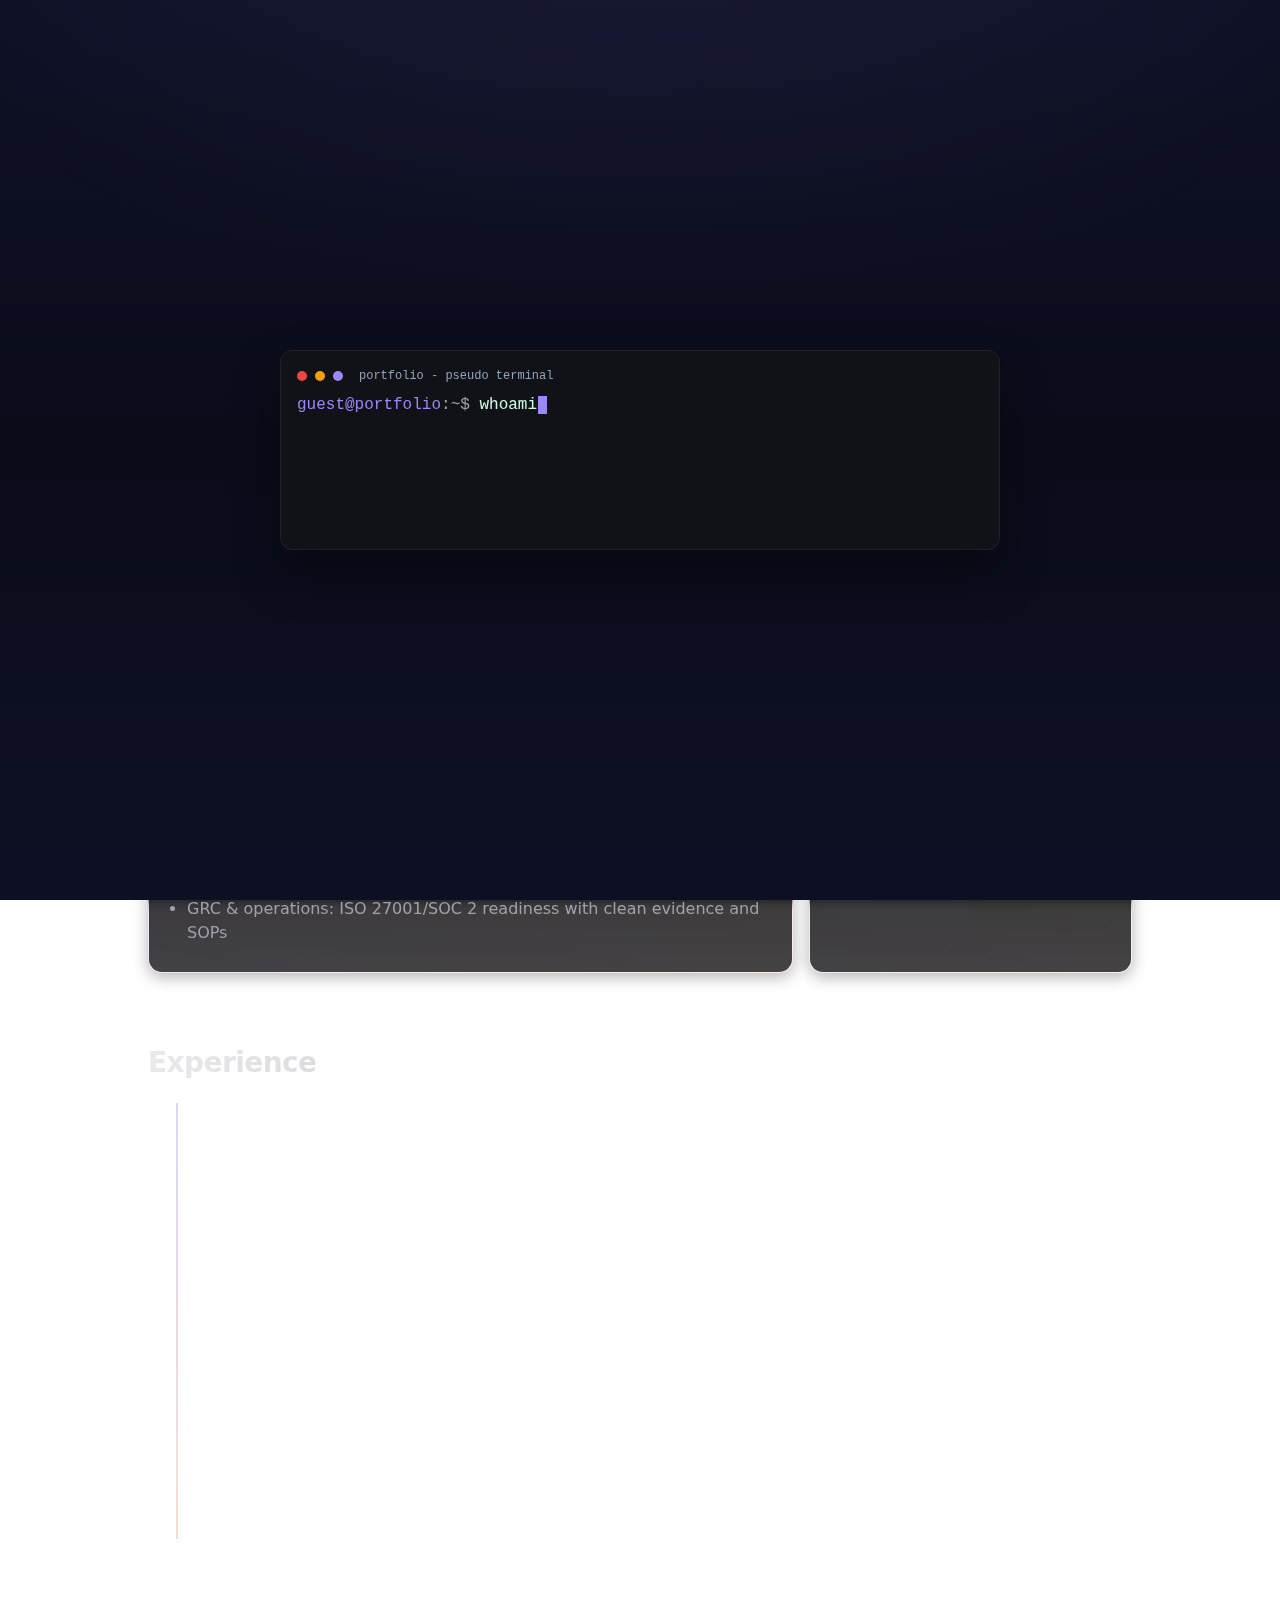
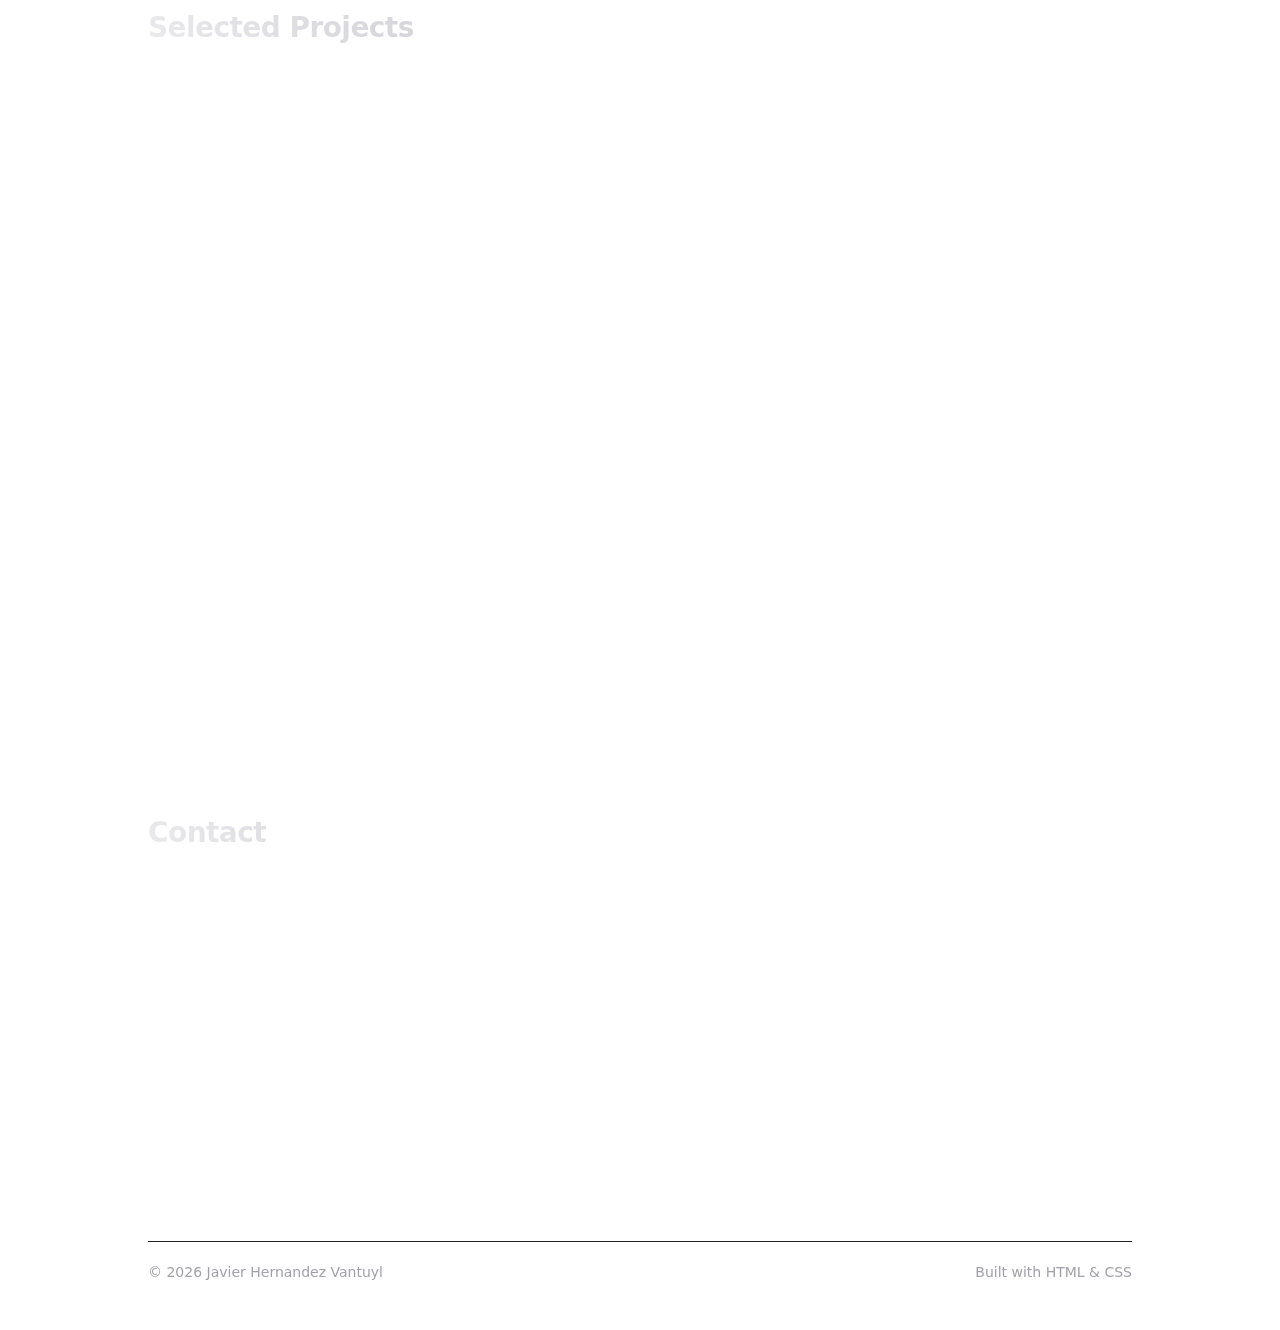
<file: index.html>
<!doctype html>
<html lang="en">
<head>
  <meta charset="utf-8" />
  <meta name="viewport" content="width=device-width, initial-scale=1" />
  <title>Javier Hernandez Vantuyl - Portfolio</title>
  <link rel="icon" href="favicon.svg" type="image/svg+xml" />
  <link rel="apple-touch-icon" href="favicon.svg" />
  <meta name="description" content="Cybersecurity & Cloud Infrastructure engineer. I build tidy, secure systems and lightweight automations." />
  <meta property="og:title" content="Javier Hernandez Vantuyl - Portfolio" />
  <meta property="og:description" content="Cybersecurity & Cloud Infrastructure engineer. I build tidy, secure systems and lightweight automations." />
  <meta property="og:type" content="website" />
  <meta name="theme-color" content="#0f172a" />
  <style>
    :root {
      --bg: linear-gradient(180deg, #0d1024 0%, #0a0c1a 50%, #0d1024 100%);          /* seamless navy → ink → navy gradient */
      --panel: #111214;       /* deep graphite */
      --muted: #a1a1aa;       /* zinc-400 */
      --text: #e9e9ec;        /* near-white */
      --accent: #9b87f5;      /* iris */
      --accent-2: #ef9f76;    /* apricot */
      --ring: #3f3f46;        /* zinc-600 */
      --radius: 14px;
      --shadow: 0 22px 48px rgba(0,0,0,0.45);
      /* Dynamic glare controls (updated on scroll) */
      --glare-o: 0.05;
      --glare-y: -10%;
      --flow-opacity: 0.06;
    }
    * { box-sizing: border-box; }
    html, body { height: 100%; }
    body {
      margin: 0; font-family: system-ui, -apple-system, Segoe UI, Roboto, Inter, Arial, sans-serif;
      color: var(--text);
      background: 
        radial-gradient(1200px 600px at 50% var(--glare-y, -10%), rgba(155,135,245,var(--glare-o, 0.04)), transparent),
        var(--bg),
        linear-gradient(180deg, #0d1024 0%, #0a0c1a 100%);
      background-attachment: fixed;
      -webkit-font-smoothing: antialiased; -moz-osx-font-smoothing: grayscale;
    }
    a { color: inherit; text-decoration: none; }
    .container { max-width: 1040px; margin: 0 auto; padding: 28px; }
    .nav {
      position: sticky; top: 0; z-index: 50; backdrop-filter: blur(8px);
      background: rgba(10,10,11,0.6); border-bottom: 1px solid #202226;
    }
    .nav-inner { display: flex; align-items: center; justify-content: space-between; height: 64px; }
.nav a { display:inline-flex; align-items:center; gap:8px; padding: 10px 12px; border-radius: 8px; font-size: 14px; color: var(--muted); transition: color .15s ease, background .15s ease; }
    .nav a:hover { background: #15161b; color: #f4f4f5; }
.brand { font-weight:700; color:#fff; }
    .nav .icon { opacity: .9; display:inline-flex; }

    .hero { padding: 56px 0 24px; }
    .chip { display:inline-flex; gap:8px; align-items:center; font-size:12px; color: var(--muted); border:1px solid #202226; padding:6px 10px; border-radius:999px; }
    .title { font-size: clamp(32px, 4vw, 56px); font-weight: 800; margin: 12px 0 10px; letter-spacing: -0.02em; }
    .lead { color: var(--muted); font-size: clamp(15px, 2vw, 18px); max-width: 720px; }
    /* Professional tone tweaks */
    .lead { line-height: 1.6; letter-spacing: 0.1px; }
    #about .card .body { line-height: 1.6; }
    #about .bullets { margin-top: 8px; }
    .btns { display:flex; flex-wrap:wrap; gap:12px; margin-top: 18px; }
    .btn {
      display:inline-flex; align-items:center; gap:8px; justify-content:center;
      height:42px; padding:0 18px; font-size: 14px; font-weight: 500;
      border-radius:10px;
      border:1px solid rgba(148,163,184,.20);
      background: linear-gradient(180deg, rgba(255,255,255,.05), rgba(255,255,255,.02));
      color:#e9e9ec;
      backdrop-filter: blur(10px) saturate(140%);
      box-shadow: inset 0 1px 0 rgba(255,255,255,.05), 0 2px 8px rgba(0,0,0,.2);
      transition: all .2s cubic-bezier(0.4, 0, 0.2, 1);
      position: relative;
    }
    .btn:hover {
      border-color: rgba(148,163,184,.35);
      background: linear-gradient(180deg, rgba(255,255,255,.08), rgba(255,255,255,.04));
      box-shadow: inset 0 1px 0 rgba(255,255,255,.08), 0 4px 16px rgba(0,0,0,.3);
      transform: translateY(-1px);
    }
    .btn:active { transform: translateY(0px); }
    .btn.primary {
      border-color: rgba(155,135,245,.45);
      background: linear-gradient(135deg, rgba(155,135,245,.22), rgba(155,135,245,.16));
      color:#fff; font-weight:600;
      box-shadow: inset 0 1px 0 rgba(255,255,255,.15), 0 4px 20px rgba(155,135,245,.35);
    }
    .btn.primary:hover {
      border-color: rgba(155,135,245,.6);
      background: linear-gradient(135deg, rgba(169,153,255,.28), rgba(169,153,255,.20));
      box-shadow: inset 0 1px 0 rgba(255,255,255,.2), 0 8px 28px rgba(155,135,245,.45);
      transform: translateY(-2px);
    }
    .hero-panel {
      padding: 28px;
      border-radius: 16px;
      border: 1px solid rgba(148,163,184,.20);
      background: linear-gradient(180deg, rgba(15,23,42,.68), rgba(15,23,42,.45));
      backdrop-filter: blur(10px) saturate(140%);
      box-shadow: 0 20px 48px rgba(0,0,0,.35), inset 0 1px 0 rgba(255,255,255,.05);
    }
    .hero-panel .title { margin-top: 6px; }
    .hero-panel .btns { margin-top: 14px; }

    section { scroll-margin-top: 96px; padding: 48px 0 24px; }
    h2 {
      font-size: 28px; margin: 0 0 24px; letter-spacing: -0.02em; font-weight: 700;
      background: linear-gradient(90deg, #e9e9ec, #a1a1aa);
      -webkit-background-clip: text; background-clip: text; color: transparent;
    }
    h2 + .muted { margin-top: -12px; }

    .grid { display:grid; gap:20px; }
    .grid.cards { grid-template-columns: repeat(auto-fit,minmax(300px,1fr)); }
    /* --- Project headers (summary only) --- */
    .project .project-header { cursor: default; }
    .project-header { display:flex; align-items:center; justify-content:space-between; gap:12px; padding: 0; margin-bottom: 12px; border-radius: 8px; transition: background .15s ease, border-color .15s ease; }
    .project-title { font-weight:700; font-size: 16px; flex: 1; }
    .project-link {
      display: inline-flex; align-items: center; gap: 6px;
      padding: 6px 12px; border-radius: 8px; font-size: 13px; font-weight: 500;
      background: rgba(155,135,245,0.1); border: 1px solid rgba(155,135,245,0.3);
      color: #c7b8ff; transition: all .2s ease; text-decoration: none;
    }
    .project-link:hover {
      background: rgba(155,135,245,0.18); border-color: rgba(155,135,245,0.45);
      transform: translateY(-1px); box-shadow: 0 4px 12px rgba(155,135,245,0.25);
    }
    .project-link svg { width: 14px; height: 14px; }
    /* Show project summaries by default; only the inner .more drawer collapses */
    .project-body { padding-top: 6px; overflow: visible; max-height: none; }
    /* summaries remain visible by default; details open via Read more */
    .project-body p { margin: 10px 0; }

    /* --- Accordion polish + nested Read more drawer --- */
    .project { border: 1px solid #202226; }
    .project[aria-expanded="true"] { border-color: #2a2f3a; }
    .project-body .more { overflow: hidden; max-height: 0; transition: max-height .25s ease; }
    .project-body .more.open { max-height: 2000px; }
    .read-more {
      cursor: pointer; user-select: none; margin-top: 12px;
      background: linear-gradient(180deg, rgba(255,255,255,.04), rgba(255,255,255,.02));
      border: 1px solid rgba(148,163,184,.18); color: #e5e7eb;
      font-weight: 500; transition: all .2s ease; padding: 8px 14px;
    }
    .read-more:hover {
      background: linear-gradient(180deg, rgba(255,255,255,.06), rgba(255,255,255,.03));
      border-color: rgba(148,163,184,.28); transform: translateY(-1px);
      box-shadow: 0 4px 12px rgba(0,0,0,0.2);
    }
    .tech-tags { display: flex; flex-wrap: wrap; gap: 6px; margin-top: 14px; }
    .tech-tag {
      font-size: 11px; padding: 4px 8px; border-radius: 6px; font-weight: 500;
      background: rgba(239,159,118,0.12); border: 1px solid rgba(239,159,118,0.25);
      color: #f5c4a8;
    }
    /* --- Fluent contact button --- */
    .contact .btn.primary { width: 100%; justify-content: center; box-shadow: inset 0 -2px 0 rgba(0,0,0,.15), 0 8px 24px rgba(155,135,245,0.25); }

    .card {
      background: linear-gradient(180deg, rgba(17,20,26,0.95), rgba(15,18,24,0.92));
      border: 1px solid rgba(148,163,184,0.12);
      border-radius: var(--radius);
      box-shadow: 0 4px 16px rgba(0,0,0,0.3), inset 0 1px 0 rgba(255,255,255,0.03);
      transition: all .25s cubic-bezier(0.4, 0, 0.2, 1);
      position: relative; overflow: hidden;
    }
    .card::before {
      content: ''; position: absolute; inset: 0; border-radius: var(--radius);
      background: linear-gradient(135deg, rgba(155,135,245,0.04), transparent 60%);
      opacity: 0; transition: opacity .25s ease;
    }
    .card:hover::before { opacity: 1; }
    .card:hover {
      transform: translateY(-3px);
      box-shadow: 0 12px 32px rgba(0,0,0,0.45), 0 0 0 1px rgba(155,135,245,0.2), inset 0 1px 0 rgba(255,255,255,0.05);
      border-color: rgba(155,135,245,0.25);
    }
    .card .body { padding: 20px; min-height: 180px; position: relative; z-index: 1; }
    ul.bullets { padding-left: 18px; margin: 8px 0 0; line-height: 1.55; }
    ul.bullets li { margin: 6px 0; }

    /* --- Experience timeline --- */
    .timeline { position: relative; margin-top: 8px; }
    .timeline::before {
      content: ""; position: absolute; left: 28px; top: 0; bottom: 0; width: 2px;
      background: linear-gradient(to bottom, #9b87f5, #ef9f76); opacity: .35;
    }
    .timeline-item {
      position: relative;
      display: grid;
      grid-template-columns: 56px 1fr;  /* more breathing room next to the spine */
      gap: 12px;
      padding: 12px 0 6px;
    }
    .timeline-dot {
      position: relative;
      margin-top: 18px;                /* aligns dot with card title */
      height: 10px; width: 10px; border-radius: 999px;
      background: linear-gradient(135deg, #9b87f5, #ef9f76);
      box-shadow: 0 0 0 3px rgba(155,135,245,0.18), 0 8px 20px rgba(239,159,118,0.22);
    }
    .timeline-card { padding: 16px; border-radius: 12px; background: rgba(17,18,20,0.6); border: 1px solid #2a2d34; }
    .timeline-head { display: flex; align-items: baseline; justify-content: space-between; gap: 12px; }
    .timeline-title { font-weight: 700; }
    .timeline-meta { font-size: 12px; color: var(--muted); white-space: nowrap; }

    .muted { color: var(--muted); }
    ul.clean { list-style: none; padding: 0; margin: 0; }
    ul.bullets { padding-left: 18px; }

    .row { display:flex; gap:12px; align-items:center; justify-content: space-between; }
    .pill { display:inline-block; padding:6px 10px; border:1px solid #2b2f37; border-radius:999px; font-size:12px; color: #e3e3e7; background: rgba(161,161,170,0.06); }
    .chips { display:flex; flex-wrap:wrap; gap:8px; }
    .pill.soft { background: rgba(161,161,170,0.08); border-color:#2a2d34; }

    /* spacing for the "Open to" label so it doesn't crowd chips */
    .label-tight { padding-top:6px; margin-right:8px; white-space:nowrap; }

    /* hover polish for Experience timeline cards to match other cards */
    .timeline-card { transition: transform .2s ease, box-shadow .2s ease, border-color .2s ease; }
    .timeline-card:hover { transform: translateY(-2px); box-shadow: 0 18px 40px rgba(0,0,0,0.45); border-color: #2f3340; }

    .contact form { display:grid; gap:10px; }
    input, textarea { width:100%; padding:12px 14px; border-radius:12px; border:1px solid #202226; background:#111217; color:var(--text); outline:none; }
    input:focus, textarea:focus { border-color:#2b2f37; box-shadow: 0 0 0 4px rgba(155,135,245,0.25); }
    textarea { min-height: 120px; resize: vertical; }
    .footer { border-top: 1px solid #202226; margin-top: 28px; padding: 22px 0; color: var(--muted); font-size: 14px; }

    /* Sleek hero title gradient */
    .title.gradient {
      background: linear-gradient(90deg, #d9d7e9, #9b87f5);
      -webkit-background-clip: text; background-clip: text; color: transparent;
      filter: drop-shadow(0 6px 18px rgba(155,135,245,0.18));
    }
    /* Subtle glass effect on cards */
    .card { backdrop-filter: saturate(130%) blur(6px); }
    /* Chevron removed to avoid confusing non-functional toggle on headers */
    .project-header::after { content: none; }
    /* Nav polish when scrolled */
    .nav { box-shadow: 0 6px 20px rgba(0,0,0,.25); }
    .nav.scrolled { background: rgba(10,10,11,0.75); border-bottom-color: #2a2d34; }
    /* Accessibility and touch improvements */
    :focus-visible { outline: 2px solid #9b87f5; outline-offset: 2px; border-radius: 8px; }
    ::placeholder { color: #64748b; }

    /* Touch-friendly improvements */
    @media (hover: none) and (pointer: coarse) {
      /* Disable hover effects on touch devices */
      .card:hover { transform: none; box-shadow: 0 8px 28px rgba(0,0,0,0.35); border-color: #1e293b; }
      .timeline-card:hover { transform: none; box-shadow: 0 8px 28px rgba(0,0,0,0.35); border-color: #2a2d34; }
      .btn:hover { transform: none; }
      
      /* Larger touch targets */
      .btn { min-height: 44px; }
      .nav a { min-height: 44px; }
      .read-more { min-height: 44px; padding: 12px 16px; }
      
      /* Remove tilt effects on touch */
      .card { transform: none !important; }
    }

    /* Subtle enhancement to nav glass */
    .nav { backdrop-filter: saturate(140%) blur(10px); }

    /* Enterprise: animated glass-flow background */
    .glass-flow {
      position: fixed; inset: -30vh -30vw; pointer-events: none; z-index: 0;
      background:
        radial-gradient(35vw 35vh at 12% 10%, rgba(155,135,245,0.12), transparent 65%),
        radial-gradient(40vw 40vh at 88% 18%, rgba(239,159,118,0.10), transparent 65%),
        radial-gradient(30vw 30vh at 24% 82%, rgba(155,135,245,0.08), transparent 65%),
        radial-gradient(25vw 25vh at 75% 70%, rgba(239,159,118,0.06), transparent 60%);
      filter: blur(45px) saturate(125%);
      opacity: var(--flow-opacity, .06);
      animation: flow 42s ease-in-out infinite alternate;
    }
    @keyframes flow {
      0%   { transform: translate3d(0,0,0) scale(1); }
      50%  { transform: translate3d(-1.5%, 0.8%, 0) scale(1.02); }
      100% { transform: translate3d(1.2%, -0.6%, 0) scale(1); }
    }

    /* Enterprise: subtle scroll-reveal */
    .reveal { opacity: 0; transform: translateY(10px); transition: opacity .5s ease, transform .5s ease; }
    .reveal.in { opacity: 1; transform: none; }

    /* Respect reduced motion */
    @media (prefers-reduced-motion: reduce) {
      .glass-flow { animation: none; opacity: .04; }
      .reveal { opacity: 1; transform: none; transition: none; }
    }

    /* Hyper-modern grid overlay */
    .grid-overlay {
      position: fixed; inset: 0; pointer-events: none; z-index: 1;
      background-image:
        linear-gradient(to right, rgba(161,161,170,0.06) 1px, transparent 1px),
        linear-gradient(to bottom, rgba(161,161,170,0.06) 1px, transparent 1px);
      background-size: 40px 40px;
      background-position: var(--grid-x, 0px) var(--grid-y, 0px);
      mix-blend-mode: soft-light;
      opacity: .25;
    }

    /* Enhanced glass cards: gradient border */
    .card {
      border: 1px solid transparent;
      background:
        linear-gradient(180deg, rgba(17,18,20,0.94), rgba(17,18,20,0.78)) padding-box,
        linear-gradient(135deg, rgba(155,135,245,0.24), rgba(239,159,118,0.18)) border-box;
      will-change: transform;
    }
    .card:hover { border-color: transparent; }

    @media (min-width: 800px){ .split { display:grid; grid-template-columns: 2fr 1fr; gap:16px; } }

    /* Mobile-first responsive design */
    @media (max-width: 768px) {
      .container { padding: 20px; }
      
      /* Clean mobile navigation */
      .nav-inner { 
        flex-direction: row; 
        justify-content: space-between;
        align-items: center;
        height: 60px; 
        padding: 0; 
      }
      .nav-inner nav.row { 
        display: flex;
        gap: 4px; 
        margin: 0;
      }
      .brand { font-size: 16px; }
      
      /* Mobile nav buttons - clean and minimal */
      .nav a {
        padding: 8px 12px;
        font-size: 13px;
        border-radius: 8px;
        background: transparent;
        transition: all 0.2s ease;
        min-height: 36px;
        display: flex;
        align-items: center;
        justify-content: center;
      }
      .nav a:hover {
        background: rgba(155, 135, 245, 0.1);
        color: #9b87f5;
      }
      .nav a[aria-current="page"] {
        background: rgba(155, 135, 245, 0.15);
        color: #9b87f5;
        font-weight: 600;
      }
      
      /* Hide labels on very small screens, show only icons */
      .nav .label {
        display: none;
      }
      .nav .icon {
        margin: 0;
      }
      
      /* Typography scaling */
      .title { font-size: clamp(28px, 6vw, 48px); margin: 16px 0 12px; }
      .lead { font-size: clamp(16px, 4vw, 20px); line-height: 1.7; }
      h2 { font-size: 22px; margin: 0 0 20px; }
      
      /* Button improvements */
      .btn { 
        height: 48px; 
        padding: 0 18px; 
        font-size: 15px; 
        min-width: 120px;
      }
      .btns { gap: 10px; margin-top: 20px; }
      
      /* Card and grid improvements */
      .grid.cards { grid-template-columns: 1fr; gap: 20px; }
      .card .body { padding: 20px; min-height: auto; }
      .hero-panel { padding: 24px; margin: 0 -4px; }
      
      /* Timeline improvements */
      .timeline-item { grid-template-columns: 40px 1fr; gap: 16px; }
      .timeline-dot { margin-top: 20px; }
      .timeline-card { padding: 18px; }
      .timeline-meta { white-space: normal; font-size: 13px; }
      
      /* Form improvements */
      input, textarea { 
        padding: 14px 16px; 
        font-size: 16px; /* Prevents zoom on iOS */
        border-radius: 14px;
      }
      textarea { min-height: 140px; }
      
      /* Pills and chips */
      .pill { padding: 8px 12px; font-size: 13px; }
      .chips { gap: 6px; }
      
      /* Footer */
      .footer .row { 
        flex-direction: column; 
        gap: 8px; 
        text-align: center; 
      }
    }

    @media (max-width: 480px) {
      .container { padding: 16px; }
      
      /* Extra small screens */
      .title { font-size: clamp(24px, 8vw, 40px); }
      .lead { font-size: clamp(15px, 5vw, 18px); }
      
      .btn { 
        height: 52px; 
        padding: 0 20px; 
        font-size: 16px;
        width: 100%;
        justify-content: center;
      }
      .btns { 
        flex-direction: column; 
        gap: 12px; 
        margin-top: 24px; 
      }
      
      .hero-panel { padding: 20px; }
      .card .body { padding: 18px; }
      
      /* Ultra-compact navigation for very small screens */
      .nav-inner { 
        height: 56px;
        padding: 0 4px;
      }
      .nav-inner nav.row { 
        gap: 2px; 
      }
      .nav a { 
        padding: 6px 8px; 
        font-size: 12px;
        min-height: 32px;
        border-radius: 6px;
      }
      .brand { font-size: 14px; }
      
      /* Timeline adjustments */
      .timeline-item { grid-template-columns: 32px 1fr; gap: 12px; }
      .timeline-card { padding: 16px; }
      
      /* Form adjustments */
      input, textarea { padding: 12px 14px; }
    }
  </style>
</head>
  <body>
  <!-- Subtle animated glass-flow background (enterprise, unobtrusive) -->
  <div class="glass-flow" aria-hidden="true"></div>
  <!-- Grid overlay for hyper-modern aesthetic -->
  <div class="grid-overlay" aria-hidden="true"></div>
  <!-- Terminal-style intro overlay -->
  <div id="gate" aria-hidden="false" style="position:fixed;inset:0;z-index:9999;background:radial-gradient(800px 400px at 50% -10%, rgba(155,135,245,0.08), transparent), var(--bg);display:grid;place-items:center;">
    <div role="dialog" aria-label="Intro" style="width:min(720px,92vw);border:1px solid #202226;background:#111217;box-shadow:var(--shadow);border-radius:12px;padding:18px 16px 16px;font-family:ui-monospace, SFMono-Regular, Menlo, Monaco, Consolas, 'Liberation Mono', 'Courier New', monospace;">
      <div style="display:flex;align-items:center;gap:8px;margin-bottom:10px;color:#94a3b8;font-size:12px;">
        <span style="width:10px;height:10px;border-radius:999px;background:#ef4444;"></span>
        <span style="width:10px;height:10px;border-radius:999px;background:#f59e0b;"></span>
        <span style="width:10px;height:10px;border-radius:999px;background:#9b87f5;"></span>
        <span style="margin-left:8px;">portfolio - pseudo terminal</span>
      </div>
      <div id="gate-terminal" style="min-height:140px;color:#d1fae5;line-height:1.6;">
        <div><span style="color:#9b87f5;">guest@portfolio</span><span style="color:#a1a1aa;">:~$</span> <span id="gate-input"></span><span id="gate-cursor" aria-hidden="true" style="display:inline-block;width:9px;height:1.1em;background:#9b87f5;vertical-align:text-bottom;margin-left:1px;animation:blink 1s steps(1) infinite;"></span></div>
        <div id="gate-output" style="margin-top:8px;color:#a7f3d0;"></div>
      </div>
    </div>
  </div>
  <style>
    @keyframes blink { 50% { opacity: 0; } }
    body.gate-lock { overflow: hidden; }
    #gate.fade { opacity: 0; transition: opacity .5s ease; pointer-events: none; }
  </style>
  <script>
    (function(){
      const gate = document.getElementById('gate');
      if (!gate) return;
      document.body.classList.add('gate-lock');
      const inputEl = document.getElementById('gate-input');
      const outputEl = document.getElementById('gate-output');

      function finish(){
        // small flourish before fade
        setTimeout(() => {
          gate.classList.add('fade');
          document.body.classList.remove('gate-lock');
          setTimeout(() => { gate.setAttribute('aria-hidden','true'); gate.remove(); }, 520);
        }, 400);
      }

      // Auto-type "whoami" then reveal name and fade
      const cmd = 'whoami';
      let i = 0;
      function typeNext(){
        if (i < cmd.length) {
          inputEl.textContent = cmd.slice(0, i+1);
          i++;
          setTimeout(typeNext, 90);
        } else {
          setTimeout(() => {
            outputEl.textContent = 'Javier Hernandez Vantuyl';
            setTimeout(() => finish(), 900);
          }, 250);
        }
      }
      // Allow quick skip via click or Escape
      gate.addEventListener('click', () => finish());
      window.addEventListener('keydown', (e) => { if (e.key === 'Escape') finish(); });
      // Skip entirely if deep-linking to a section
      if (location.hash && location.hash !== '#home') {
        setTimeout(() => finish(), 200);
      } else {
        setTimeout(typeNext, 450);
      }

      // If user clicks a nav link while the gate is up, finish gracefully
      window.addEventListener('hashchange', () => {
        if (document.body.classList.contains('gate-lock')) finish();
      });
    })();
  </script>
  <header class="nav">
    <div class="container nav-inner">
      <a href="index.html" class="brand">Javier Hernandez Vantuyl</a>
      <nav class="row" aria-label="Primary">
        <a href="index.html" aria-current="page"><span class="icon" aria-hidden="true"><svg width="16" height="16" viewBox="0 0 24 24" fill="none" stroke="currentColor" stroke-width="2" stroke-linecap="round" stroke-linejoin="round"><path d="M3 10.5 12 3l9 7.5"/><path d="M5 9.5V21h14V9.5"/><path d="M9 21v-6h6v6"/></svg></span><span class="label">Home</span></a>
        <a href="about.html"><span class="icon" aria-hidden="true"><svg width="16" height="16" viewBox="0 0 24 24" fill="none" stroke="currentColor" stroke-width="2" stroke-linecap="round" stroke-linejoin="round"><path d="M12 12a5 5 0 1 0-5-5 5 5 0 0 0 5 5Z"/><path d="M3 21a9 9 0 0 1 18 0"/></svg></span><span class="label">About</span></a>
        <a href="experience.html"><span class="icon" aria-hidden="true"><svg width="16" height="16" viewBox="0 0 24 24" fill="none" stroke="currentColor" stroke-width="2" stroke-linecap="round" stroke-linejoin="round"><path d="M3 7h18v11a3 3 0 0 1-3 3H6a3 3 0 0 1-3-3Z"/><path d="M8 7V5a2 2 0 0 1 2-2h4a2 2 0 0 1 2 2v2"/><path d="M3 11h18"/></svg></span><span class="label">Experience</span></a>
        <a href="projects.html"><span class="icon" aria-hidden="true"><svg width="16" height="16" viewBox="0 0 24 24" fill="none" stroke="currentColor" stroke-width="2" stroke-linecap="round" stroke-linejoin="round"><path d="M3 7h6l2 2h10v9a3 3 0 0 1-3 3H6a3 3 0 0 1-3-3Z"/><path d="M3 7V5a2 2 0 0 1 2-2h4l2 2h4"/></svg></span><span class="label">Projects</span></a>
        <a href="contact.html"><span class="icon" aria-hidden="true"><svg width="16" height="16" viewBox="0 0 24 24" fill="none" stroke="currentColor" stroke-width="2" stroke-linecap="round" stroke-linejoin="round"><path d="m4 6 8 6 8-6"/><rect x="4" y="6" width="16" height="12" rx="2"/></svg></span><span class="label">Contact</span></a>
      </nav>
    </div>
  </header>

  <main id="home" class="container">
    <section class="hero" aria-labelledby="intro">
      <div class="hero-panel">
        <span class="chip" aria-label="status">Remote-first</span>
        <h1 id="intro" class="title gradient">Javier Hernandez Vantuyl</h1>
        <p class="lead">Cybersecurity & cloud infrastructure engineer focused on IAM, access control, GRC, and secure automation. I design clean, auditable workflows and pragmatic infrastructure.</p>
        <div class="btns">
          <a class="btn primary" href="https://docs.google.com/document/d/1-hB8dn_2b5RkpSETveLq9guZdC2WFZmPDjyRCjEBI0g/edit?usp=sharing" target="_blank" rel="noopener">Download résumé (PDF)</a>
          <a class="btn" href="mailto:javierhernandezvantuyl@gmail.com">Email me</a>
          <a class="btn" href="https://www.linkedin.com/in/javier-h-5574a0233" target="_blank" rel="noreferrer">LinkedIn</a>
          <a class="btn" href="https://github.com/JavierHernandezVantuyl" target="_blank" rel="noreferrer">GitHub</a>
        </div>
      </div>
    </section>

    <section id="about" aria-labelledby="about-head">
      <h2 id="about-head">About</h2>
      <div class="split">
        <div class="card"><div class="body">
          <p class="muted">I secure and streamline cloud and IT operations with a focus on IAM, endpoint/MDM, and evidence‑ready controls. I prefer pragmatic automation, clear documentation, and systems teams actually use.</p>
          <ul class="bullets muted">
            <li>IAM & access control: Entra ID/SSO, least‑privilege, access reviews</li>
            <li>Endpoint/MDM: Intune baselines, zero‑touch enrollment, compliance, Conditional Access</li>
            <li>Cloud support: AWS fundamentals, Terraform modules, incident triage and cost guardrails</li>
            <li>Automation & tooling: PowerShell, Bash, GitHub Actions, small CLIs</li>
            <li>GRC & operations: ISO 27001/SOC 2 readiness with clean evidence and SOPs</li>
          </ul>
        </div></div>
        <div class="card"><div class="body">
          <div class="row" style="justify-content:flex-start"><span class="muted">Email</span><a class="pill soft" href="mailto:javierhernandezvantuyl@gmail.com">javierhernandezvantuyl@gmail.com</a></div>
          <div class="row" style="margin-top:8px; justify-content:flex-start"><span class="muted">Location</span><span class="pill soft">United States (CDT)</span></div>
          <div class="row" style="margin-top:8px; justify-content:flex-start">
            <span class="muted">Time zones</span>
            <span class="pill soft" style="margin-left:12px;">US Central (CDT) · Central European (CET/CEST)</span>
          </div>
          <div class="row" style="margin-top:8px; align-items:flex-start">
            <span class="muted label-tight">Open to</span>
            <div class="chips">
              <span class="pill soft">Security Ops</span>
              <span class="pill soft">Cloud Support Engineer</span>
              <span class="pill soft">MDM Endpoint Management Engineer</span>
            </div>
          </div>
        </div></div>
      </div>
    </section>

    <section id="experience" aria-labelledby="exp-head">
      <h2 id="exp-head">Experience</h2>
      <div class="timeline">
        <div class="timeline-item">
          <div class="timeline-dot" aria-hidden="true"></div>
          <div class="timeline-card">
            <div class="timeline-head">
              <div class="timeline-title">Security Analyst / IT Support Specialist</div>
              <div class="timeline-meta">Confidential US Bank (FDIC-insured, regulated) • Jun. 2022 – Present</div>
            </div>
            <ul class="muted bullets">
              <li>Mitigated a 0-day SSL/TLS vulnerability affecting 200+ devices by deploying targeted PowerShell scripts, coordinating Intune updates, and validating remediation through Arctic Wolf and Defender dashboards.</li>
              <li>Designed and implemented a Jira-based IT ticketing system handling 2,000+ tickets annually, integrating with CrowdStrike alerts to streamline workflows and improve visibility.</li>
              <li>Authored 50+ technical SOPs and end-user guides covering Entra ID account provisioning, AWS services, and incidents/escalations, reducing training time for new IT hires by over 50%.</li>
              <li>Scaled infrastructure from 200 to 390+ users by managing accounts, security policies, and endpoint deployments across hybrid environments, leveraging Entra ID for identity management.</li>
            </ul>
          </div>
        </div>
        <div class="timeline-item">
          <div class="timeline-dot" aria-hidden="true"></div>
          <div class="timeline-card">
            <div class="timeline-head">
              <div class="timeline-title">Delivery Crew Lead</div>
              <div class="timeline-meta">Lee's Summit Slide Rentals • May 2019 – Aug. 2023</div>
            </div>
            <ul class="muted bullets">
              <li>Led a crew of 5 in coordinating weekly inflatable deliveries for 15+ weekly events, ensuring smooth setup logistics through strong teamwork, verbal communication, and customer-focused problem-solving.</li>
            </ul>
          </div>
        </div>
      </div>
    </section>

    <section id="projects" aria-labelledby="proj-head">
      <h2 id="proj-head">Selected Projects</h2>
      <div class="grid cards" id="projects-grid">
        <!-- 1) AWS Incident Co-Pilot -->
        <article class="card project" aria-expanded="false">
          <div class="body">
            <div class="project-header">
              <span class="project-title">AWS Incident Co‑Pilot</span>
              <a href="https://github.com/JavierHernandezVantuyl/aws-incident-copilot" target="_blank" rel="noopener" class="project-link">
                <svg viewBox="0 0 16 16" fill="currentColor"><path d="M8 0C3.58 0 0 3.58 0 8c0 3.54 2.29 6.53 5.47 7.59.4.07.55-.17.55-.38 0-.19-.01-.82-.01-1.49-2.01.37-2.53-.49-2.69-.94-.09-.23-.48-.94-.82-1.13-.28-.15-.68-.52-.01-.53.63-.01 1.08.58 1.23.82.72 1.21 1.87.87 2.33.66.07-.52.28-.87.51-1.07-1.78-.2-3.64-.89-3.64-3.95 0-.87.31-1.59.82-2.15-.08-.2-.36-1.02.08-2.12 0 0 .67-.21 2.2.82.64-.18 1.32-.27 2-.27.68 0 1.36.09 2 .27 1.53-1.04 2.2-.82 2.2-.82.44 1.1.16 1.92.08 2.12.51.56.82 1.27.82 2.15 0 3.07-1.87 3.75-3.65 3.95.29.25.54.73.54 1.48 0 1.07-.01 1.93-.01 2.2 0 .21.15.46.55.38A8.013 8.013 0 0016 8c0-4.42-3.58-8-8-8z"/></svg>
                View on GitHub
              </a>
            </div>
            <div class="project-body" id="p1-body">
              <p class="muted">Automated CLI tool that monitors AWS infrastructure, detects incidents, collects evidence from CloudWatch/CloudTrail, and sends alerts—accessible to users without extensive DevOps expertise.</p>
              <div class="tech-tags">
                <span class="tech-tag">Python</span>
                <span class="tech-tag">AWS</span>
                <span class="tech-tag">CloudWatch</span>
                <span class="tech-tag">CloudTrail</span>
                <span class="tech-tag">pytest</span>
                <span class="tech-tag">CI/CD</span>
              </div>
              <button type="button" class="pill read-more" aria-expanded="false" aria-controls="p1-more">Read more</button>
              <div class="more" id="p1-more">
                <ul class="muted bullets">
                  <li>Smart detection for EC2 CPU spikes, Lambda errors, Bedrock token overages, and S3 permission issues with configurable thresholds.</li>
                  <li>Automated evidence collection from CloudWatch and CloudTrail data for incident investigation.</li>
                  <li>Flexible alerting via SNS topics and email notifications; includes mock testing mode for safe testing before AWS connection.</li>
                  <li>Supports EC2, Lambda, S3, SNS, Bedrock, and DynamoDB monitoring with modular architecture.</li>
                </ul>
              </div>
            </div>
          </div>
        </article>

        <!-- 2) Cloud Blueprint Exporter -->
        <article class="card project" aria-expanded="false">
          <div class="body">
            <div class="project-header">
              <span class="project-title">Cloud Blueprint Exporter</span>
            </div>
            <div class="project-body" id="p2-body">
              <p class="muted">Read‑only exporter that generates plan‑ready Terraform from an existing AWS account using opinionated modules and variables.</p>
              <div class="tech-tags">
                <span class="tech-tag">Terraform</span>
                <span class="tech-tag">AWS SDK</span>
                <span class="tech-tag">GitHub Actions</span>
                <span class="tech-tag">OIDC</span>
                <span class="tech-tag">HCL</span>
              </div>
              <button type="button" class="pill read-more" aria-expanded="false" aria-controls="p2-more">Read more</button>
              <div class="more" id="p2-more">
                <ul class="muted bullets">
                  <li>Inventoried core services and emitted HCL modules, variables, and outputs suitable for <code>terraform plan</code>.</li>
                  <li>Added safety rails: allow/deny lists, redaction, region filters, and a drift summary; enforced consistent tagging (<code>env</code>, <code>cost-center</code>).</li>
                  <li>Implemented a CI demo: GitHub Actions → AWS via OIDC (short‑lived creds) with dry‑run vs. write; 5–7 min export + plan.</li>
                  <li>Produced reproducible, reviewable outputs with JSON manifests.</li>
                </ul>
              </div>
            </div>
          </div>
        </article>

        <!-- 3) Intune Zero‑Touch Lab -->
        <article class="card project" aria-expanded="false">
          <div class="body">
            <div class="project-header">
              <span class="project-title">Intune Zero‑Touch Lab</span>
            </div>
            <div class="project-body" id="p3-body">
              <p class="muted">Cost‑free lab demonstrating zero‑touch enrollment, baseline config, compliance, Conditional Access, and Proactive Remediations.</p>
              <div class="tech-tags">
                <span class="tech-tag">Microsoft Intune</span>
                <span class="tech-tag">Autopilot</span>
                <span class="tech-tag">PowerShell</span>
                <span class="tech-tag">M365</span>
                <span class="tech-tag">Windows 11</span>
              </div>
              <button type="button" class="pill read-more" aria-expanded="false" aria-controls="p3-more">Read more</button>
              <div class="more" id="p3-more">
                <ul class="muted bullets">
                  <li>Configured Autopilot (hardware‑hash import) with ESP; deployed Win32 apps for endpoint management.</li>
                  <li>Implemented compliance policies (BitLocker/TPM & AV/OS version) feeding Conditional Access in Report‑only mode.</li>
                  <li>Authored Proactive Remediations: disk cleanup, MDM agent health reset, cert renewal check.</li>
                  <li>Ran on M365 Dev/Trial tenant with zero cost; CA remained non‑destructive for safe testing.</li>
                </ul>
              </div>
            </div>
          </div>
        </article>

        <!-- 4) PR Ephemeral Environments -->
        <article class="card project" aria-expanded="false">
          <div class="body">
            <div class="project-header">
              <span class="project-title">PR Ephemeral Environments</span>
            </div>
            <div class="project-body" id="p4-body">
              <p class="muted">Per‑PR preview stacks that auto‑destroy on merge/close, cutting idle cost near zero and accelerating reviews.</p>
              <div class="tech-tags">
                <span class="tech-tag">Terraform</span>
                <span class="tech-tag">GitHub Actions</span>
                <span class="tech-tag">AWS</span>
                <span class="tech-tag">OIDC</span>
                <span class="tech-tag">IAM</span>
              </div>
              <button type="button" class="pill read-more" aria-expanded="false" aria-controls="p4-more">Read more</button>
              <div class="more" id="p4-more">
                <ul class="muted bullets">
                  <li>Automated workflow: on <code>pull_request</code> open/sync → Terraform plan/apply; on merge/close → destroy.</li>
                  <li>Hardened security: GitHub Actions → AWS via short‑lived OIDC; least‑privilege IAM; no long‑lived secrets.</li>
                  <li>Added cost controls: nightly sweeper and TTL guard; consistent tagging for reporting.</li>
                  <li>Enforced quality gates: smoke tests + required status checks.</li>
                </ul>
              </div>
            </div>
          </div>
        </article>

        <!-- 5) ADINT Research Project -->
        <article class="card project" aria-expanded="false">
          <div class="body">
            <div class="project-header">
              <span class="project-title">ADINT Research Project</span>
            </div>
            <div class="project-body" id="p5-body">
              <p class="muted">Consent‑based study using ad platforms as measurement channels to demonstrate privacy exposure while remaining compliant.</p>
              <div class="tech-tags">
                <span class="tech-tag">Ad Platforms</span>
                <span class="tech-tag">Privacy Research</span>
                <span class="tech-tag">Analytics</span>
                <span class="tech-tag">Data Collection</span>
              </div>
              <button type="button" class="pill read-more" aria-expanded="false" aria-controls="p5-more">Read more</button>
              <div class="more" id="p5-more">
                <ul class="muted bullets">
                  <li>Captured signals: click IDs (gclid/fbclid), UTMs, and first‑party logs.</li>
                  <li>Ran experiments: micro‑budget re‑reach, geofenced presence check, interest delivery validation.</li>
                  <li>Maintained ethics: written consent, no sensitive categories, minimal spend, strict ToS alignment.</li>
                </ul>
              </div>
            </div>
          </div>
        </article>
      </div>
    </section>

    <section id="contact" class="contact" aria-labelledby="contact-head">
      <h2 id="contact-head">Contact</h2>
      <div class="grid cards">
        <div class="card"><div class="body">
          <form onsubmit="submitContact(event)">
            <input name="name" placeholder="Your name" required />
            <input name="email" type="email" placeholder="Your email" required />
            <textarea name="message" placeholder="How can I help?" required></textarea>
            <button class="btn primary" type="submit">Send Message</button>
          </form>
        </div></div>
        <div class="card"><div class="body">
          <p class="muted">Prefer DM?</p>
          <p><a class="pill" href="https://www.linkedin.com/in/javier-h-5574a0233" target="_blank" rel="noreferrer">LinkedIn</a></p>
          <p><a class="pill" href="https://github.com/JavierHernandezVantuyl" target="_blank" rel="noreferrer">GitHub</a></p>
        </div></div>
      </div>
    </section>

    <footer class="footer">
      <div class="row">
        <span>© <span id="year"></span> Javier Hernandez Vantuyl</span>
        <span class="muted">Built with HTML & CSS</span>
      </div>
    </footer>
  </main>

  <script>
    document.getElementById('year').textContent = new Date().getFullYear();
    function submitContact(e){
      e.preventDefault();
      const f = new FormData(e.target);
      const name = encodeURIComponent(f.get('name'));
      const email = encodeURIComponent(f.get('email'));
      const msg = encodeURIComponent(f.get('message'));
      window.location.href = `mailto:javierhernandezvantuyl@gmail.com?subject=Website%20inquiry%20from%20${name}&body=${msg}%0A%0Afrom:%20${email}`;
    }
    // Read more drawers inside project cards (headers no longer toggle)
    const cards = Array.from(document.querySelectorAll('.project'));
    cards.forEach((card) => {
      const btn = card.querySelector('.read-more');
      const more = btn && document.getElementById(btn.getAttribute('aria-controls'));
      if (btn && more) {
        const toggleMore = () => {
          const open = btn.getAttribute('aria-expanded') === 'true';
          if (open) {
            btn.setAttribute('aria-expanded', 'false');
            more.classList.remove('open');
          } else {
            btn.setAttribute('aria-expanded', 'true');
            more.classList.add('open');
          }
        };
        btn.addEventListener('click', toggleMore);
        btn.addEventListener('keydown', (e) => { if (e.key === 'Enter' || e.key === ' ') { e.preventDefault(); toggleMore(); }});
      }
    });
    // Toggle nav scrolled state and dynamic background glare
    const navEl = document.querySelector('header.nav');
    const prefersReduced = window.matchMedia('(prefers-reduced-motion: reduce)').matches;
    const setNavScrolled = () => { if (navEl) navEl.classList.toggle('scrolled', window.scrollY > 4); };

    function updateGlare() {
      if (prefersReduced) return; // keep static for reduced motion
      const h = Math.max(window.innerHeight, 1);
      const y = window.scrollY || window.pageYOffset || 0;
      const t = Math.min(Math.max(y / (h * 1.2), 0), 1); // 0..1
      const glareO = (0.04 + t * 0.06).toFixed(3);      // 0.04 → 0.10
      const glareY = (-10 + t * 20).toFixed(1) + '%';   // -10% → +10%
      const flowO  = (0.06 + t * 0.04).toFixed(3);      // 0.06 → 0.10
      const gridX  = (-t * 20).toFixed(1) + 'px';       // gentle pan
      const gridY  = (t * 40).toFixed(1) + 'px';
      const root = document.documentElement;
      root.style.setProperty('--glare-o', glareO);
      root.style.setProperty('--glare-y', glareY);
      root.style.setProperty('--flow-opacity', flowO);
      root.style.setProperty('--grid-x', gridX);
      root.style.setProperty('--grid-y', gridY);
    }

    const onScroll = () => {
      setNavScrolled();
      // rAF throttle for variable updates
      if (!onScroll._ticking) {
        onScroll._ticking = true;
        requestAnimationFrame(() => { updateGlare(); onScroll._ticking = false; });
      }
    };
    setNavScrolled();
    updateGlare();
    window.addEventListener('scroll', onScroll, { passive: true });

    // Subtle enterprise scroll-reveal
    (function(){
      const prefersReduced = window.matchMedia('(prefers-reduced-motion: reduce)').matches;
      const targets = Array.from(document.querySelectorAll('.card, .timeline-item, .hero .title, .hero .lead'));
      if (!targets.length) return;
      if (prefersReduced || !('IntersectionObserver' in window)) {
        targets.forEach(el => el.classList.add('in'));
        return;
      }
      targets.forEach((el, i) => {
        el.classList.add('reveal');
        el.style.transitionDelay = `${Math.min(i * 40, 240)}ms`;
      });
      const io = new IntersectionObserver((entries) => {
        entries.forEach(({ isIntersecting, target }) => {
          if (isIntersecting) {
            target.classList.add('in');
            io.unobserve(target);
          }
        });
      }, { rootMargin: '0px 0px -10% 0px', threshold: 0.1 });
      targets.forEach(el => io.observe(el));
    })();

    // Subtle tilt on hover for cards (hyper-modern micro-interaction)
    (function(){
      const prefersReduced = window.matchMedia('(prefers-reduced-motion: reduce)').matches;
      if (prefersReduced) return;
      const tiltCards = document.querySelectorAll('.card');
      tiltCards.forEach((card) => {
        let rafId = null;
        const onMove = (e) => {
          const r = card.getBoundingClientRect();
          const x = (e.clientX - r.left) / Math.max(r.width, 1);
          const y = (e.clientY - r.top) / Math.max(r.height, 1);
          const rx = (0.5 - y) * 4;   // max 4deg tilt
          const ry = (x - 0.5) * 4;
          if (!rafId) rafId = requestAnimationFrame(() => {
            card.style.transform = `rotateX(${rx}deg) rotateY(${ry}deg)`;
            rafId = null;
          });
        };
        const onLeave = () => { card.style.transform = ''; };
        card.addEventListener('mousemove', onMove);
        card.addEventListener('mouseleave', onLeave);
      });
    })();
  </script>

  

  <!-- Basic structured data for SEO -->
  <script type="application/ld+json">
  {
    "@context": "https://schema.org",
    "@type": "Person",
    "name": "Javier Hernandez Vantuyl",
    "jobTitle": "Cybersecurity & Cloud Infrastructure Engineer",
    "url": "https://your-site.example",
    "sameAs": [
      "https://www.linkedin.com/in/javier-h-5574a0233",
      "https://github.com/JavierHernandezVantuyl"
    ]
  }
  </script>
</body>
</html>
</file>
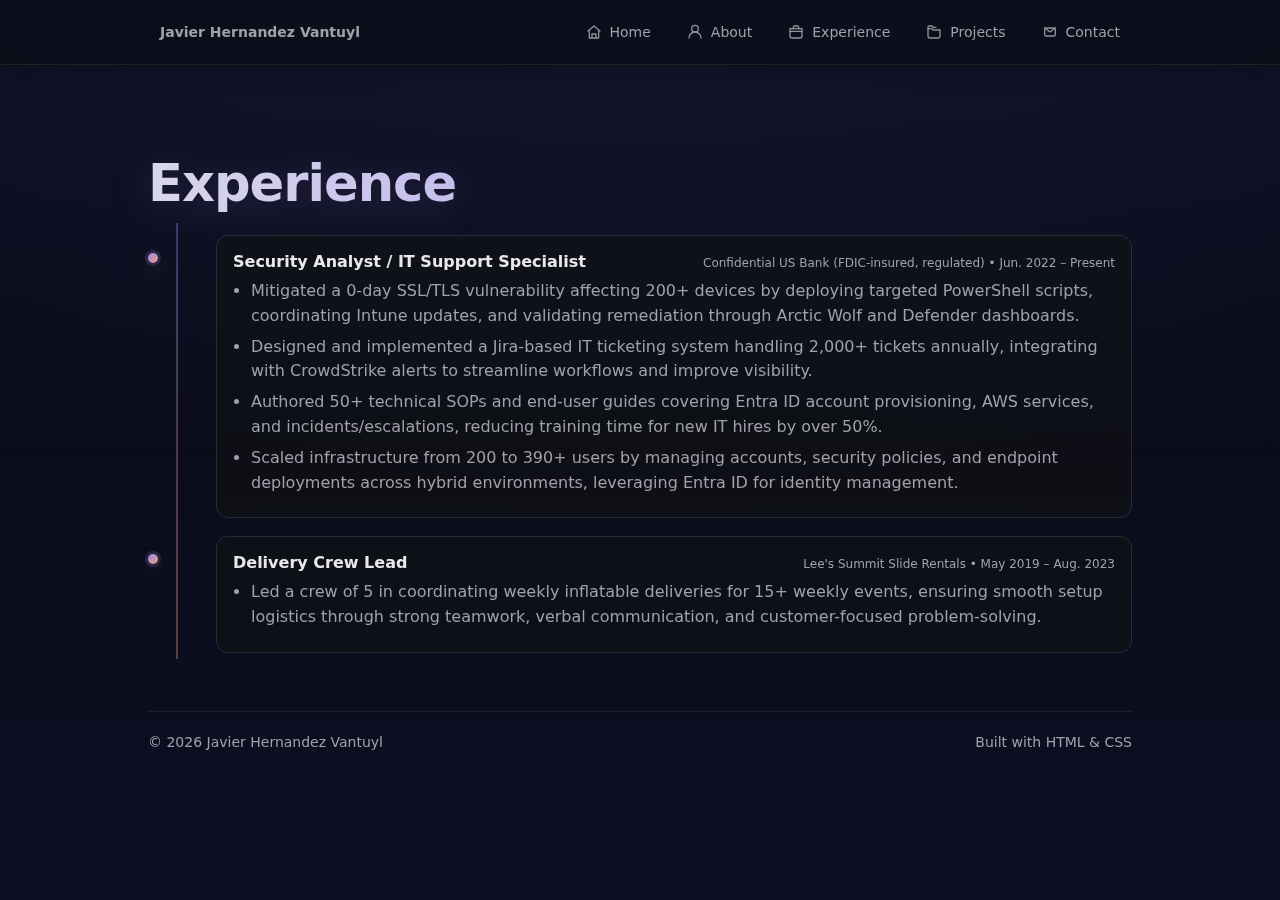
<file: experience.html>
<!doctype html>
<html lang="en">
<head>
  <meta charset="utf-8" />
  <meta name="viewport" content="width=device-width, initial-scale=1" />
  <title>Experience - Javier Hernandez Vantuyl</title>
  <link rel="icon" href="favicon.svg" type="image/svg+xml" />
  <link rel="apple-touch-icon" href="favicon.svg" />
  <meta name="description" content="Experience - Cybersecurity & Cloud Infrastructure engineer." />
  <link rel="stylesheet" href="assets/styles.css" />
</head>
<body>
  <div class="glass-flow" aria-hidden="true"></div>
  <div class="grid-overlay" aria-hidden="true"></div>

  <header class="nav">
    <div class="container nav-inner">
      <a href="index.html" class="brand">Javier Hernandez Vantuyl</a>
      <nav class="row" aria-label="Primary">
        <a href="index.html"><span class="icon" aria-hidden="true"><svg width="16" height="16" viewBox="0 0 24 24" fill="none" stroke="currentColor" stroke-width="2" stroke-linecap="round" stroke-linejoin="round"><path d="M3 10.5 12 3l9 7.5"/><path d="M5 9.5V21h14V9.5"/><path d="M9 21v-6h6v6"/></svg></span><span class="label">Home</span></a>
        <a href="about.html"><span class="icon" aria-hidden="true"><svg width="16" height="16" viewBox="0 0 24 24" fill="none" stroke="currentColor" stroke-width="2" stroke-linecap="round" stroke-linejoin="round"><path d="M12 12a5 5 0 1 0-5-5 5 5 0 0 0 5 5Z"/><path d="M3 21a9 9 0 0 1 18 0"/></svg></span><span class="label">About</span></a>
        <a href="experience.html" aria-current="page"><span class="icon" aria-hidden="true"><svg width="16" height="16" viewBox="0 0 24 24" fill="none" stroke="currentColor" stroke-width="2" stroke-linecap="round" stroke-linejoin="round"><path d="M3 7h18v11a3 3 0 0 1-3 3H6a3 3 0 0 1-3-3Z"/><path d="M8 7V5a2 2 0 0 1 2-2h4a2 2 0 0 1 2 2v2"/><path d="M3 11h18"/></svg></span><span class="label">Experience</span></a>
        <a href="projects.html"><span class="icon" aria-hidden="true"><svg width="16" height="16" viewBox="0 0 24 24" fill="none" stroke="currentColor" stroke-width="2" stroke-linecap="round" stroke-linejoin="round"><path d="M3 7h6l2 2h10v9a3 3 0 0 1-3 3H6a3 3 0 0 1-3-3Z"/><path d="M3 7V5a2 2 0 0 1 2-2h4l2 2h4"/></svg></span><span class="label">Projects</span></a>
        <a href="contact.html"><span class="icon" aria-hidden="true"><svg width="16" height="16" viewBox="0 0 24 24" fill="none" stroke="currentColor" stroke-width="2" stroke-linecap="round" stroke-linejoin="round"><path d="m4 6 8 6 8-6"/><rect x="4" y="6" width="16" height="12" rx="2"/></svg></span><span class="label">Contact</span></a>
      </nav>
    </div>
  </header>

  <main class="container">
    <section aria-labelledby="exp-head">
      <h1 id="exp-head" class="title gradient">Experience</h1>
      <div class="timeline">
        <div class="timeline-item">
          <div class="timeline-dot" aria-hidden="true"></div>
          <div class="timeline-card">
            <div class="timeline-head">
              <div class="timeline-title">Security Analyst / IT Support Specialist</div>
              <div class="timeline-meta">Confidential US Bank (FDIC-insured, regulated) • Jun. 2022 – Present</div>
            </div>
            <ul class="muted bullets">
              <li>Mitigated a 0-day SSL/TLS vulnerability affecting 200+ devices by deploying targeted PowerShell scripts, coordinating Intune updates, and validating remediation through Arctic Wolf and Defender dashboards.</li>
              <li>Designed and implemented a Jira-based IT ticketing system handling 2,000+ tickets annually, integrating with CrowdStrike alerts to streamline workflows and improve visibility.</li>
              <li>Authored 50+ technical SOPs and end-user guides covering Entra ID account provisioning, AWS services, and incidents/escalations, reducing training time for new IT hires by over 50%.</li>
              <li>Scaled infrastructure from 200 to 390+ users by managing accounts, security policies, and endpoint deployments across hybrid environments, leveraging Entra ID for identity management.</li>
            </ul>
          </div>
        </div>
        <div class="timeline-item">
          <div class="timeline-dot" aria-hidden="true"></div>
          <div class="timeline-card">
            <div class="timeline-head">
              <div class="timeline-title">Delivery Crew Lead</div>
              <div class="timeline-meta">Lee's Summit Slide Rentals • May 2019 – Aug. 2023</div>
            </div>
            <ul class="muted bullets">
              <li>Led a crew of 5 in coordinating weekly inflatable deliveries for 15+ weekly events, ensuring smooth setup logistics through strong teamwork, verbal communication, and customer-focused problem-solving.</li>
            </ul>
          </div>
        </div>
      </div>
    </section>
    <footer class="footer">
      <div class="row">
        <span>© <span id="year"></span> Javier Hernandez Vantuyl</span>
        <span class="muted">Built with HTML & CSS</span>
      </div>
    </footer>
  </main>

  <script src="assets/main.js" defer></script>
</body>
</html>
</file>
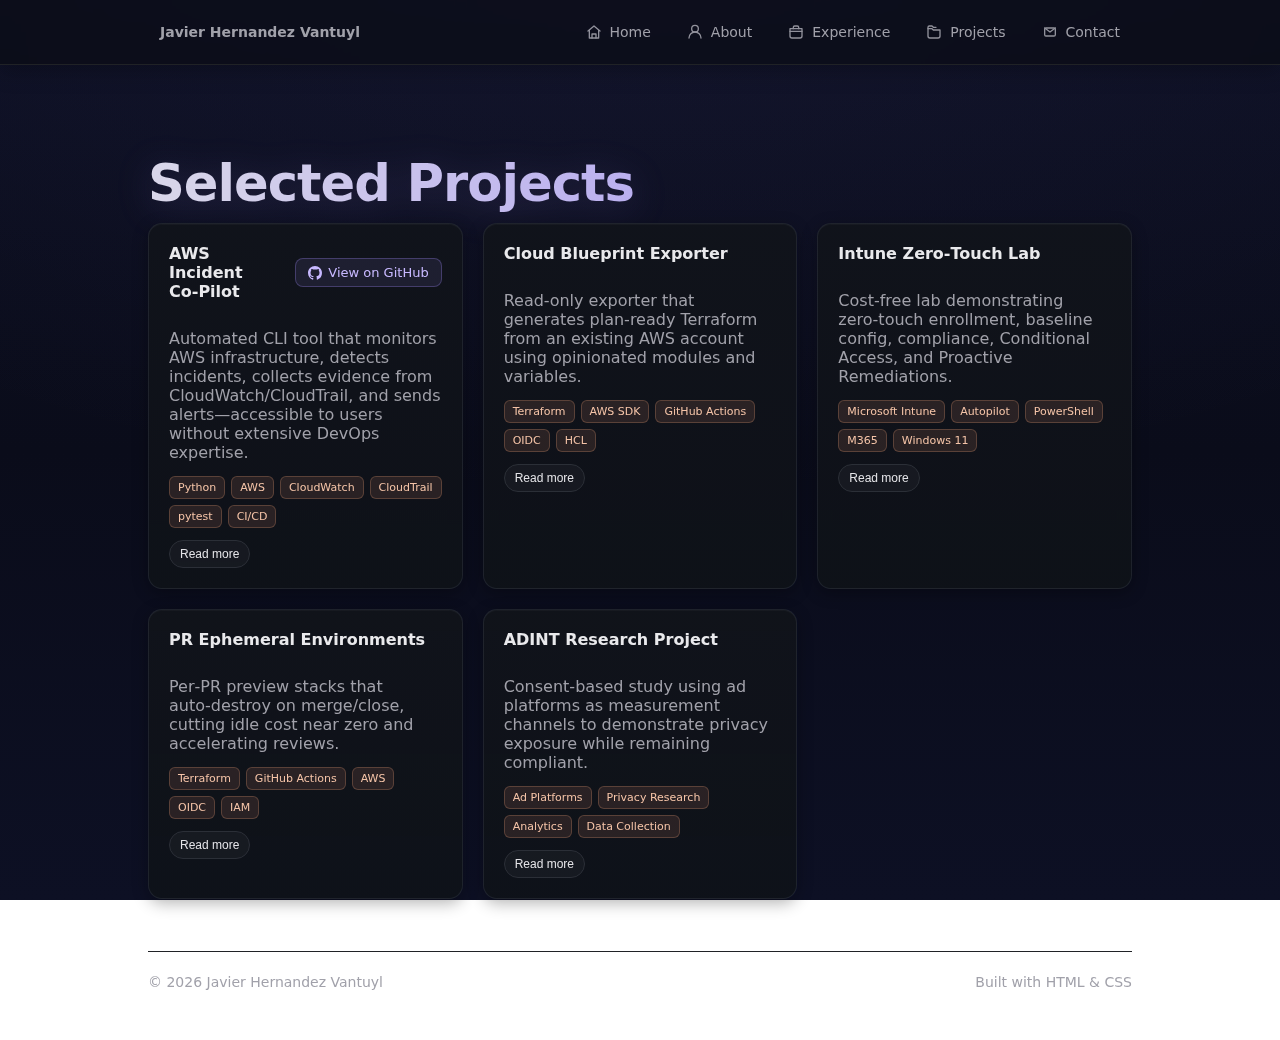
<file: projects.html>
<!doctype html>
<html lang="en">
<head>
  <meta charset="utf-8" />
  <meta name="viewport" content="width=device-width, initial-scale=1" />
  <title>Projects - Javier Hernandez Vantuyl</title>
  <link rel="icon" href="favicon.svg" type="image/svg+xml" />
  <link rel="apple-touch-icon" href="favicon.svg" />
  <meta name="description" content="Selected projects by Javier Hernandez Vantuyl." />
  <link rel="stylesheet" href="assets/styles.css" />
</head>
<body>
  <div class="glass-flow" aria-hidden="true"></div>
  <div class="grid-overlay" aria-hidden="true"></div>

  <header class="nav">
    <div class="container nav-inner">
      <a href="index.html" class="brand">Javier Hernandez Vantuyl</a>
      <nav class="row" aria-label="Primary">
        <a href="index.html"><span class="icon" aria-hidden="true"><svg width="16" height="16" viewBox="0 0 24 24" fill="none" stroke="currentColor" stroke-width="2" stroke-linecap="round" stroke-linejoin="round"><path d="M3 10.5 12 3l9 7.5"/><path d="M5 9.5V21h14V9.5"/><path d="M9 21v-6h6v6"/></svg></span><span class="label">Home</span></a>
        <a href="about.html"><span class="icon" aria-hidden="true"><svg width="16" height="16" viewBox="0 0 24 24" fill="none" stroke="currentColor" stroke-width="2" stroke-linecap="round" stroke-linejoin="round"><path d="M12 12a5 5 0 1 0-5-5 5 5 0 0 0 5 5Z"/><path d="M3 21a9 9 0 0 1 18 0"/></svg></span><span class="label">About</span></a>
        <a href="experience.html"><span class="icon" aria-hidden="true"><svg width="16" height="16" viewBox="0 0 24 24" fill="none" stroke="currentColor" stroke-width="2" stroke-linecap="round" stroke-linejoin="round"><path d="M3 7h18v11a3 3 0 0 1-3 3H6a3 3 0 0 1-3-3Z"/><path d="M8 7V5a2 2 0 0 1 2-2h4a2 2 0 0 1 2 2v2"/><path d="M3 11h18"/></svg></span><span class="label">Experience</span></a>
        <a href="projects.html" aria-current="page"><span class="icon" aria-hidden="true"><svg width="16" height="16" viewBox="0 0 24 24" fill="none" stroke="currentColor" stroke-width="2" stroke-linecap="round" stroke-linejoin="round"><path d="M3 7h6l2 2h10v9a3 3 0 0 1-3 3H6a3 3 0 0 1-3-3Z"/><path d="M3 7V5a2 2 0 0 1 2-2h4l2 2h4"/></svg></span><span class="label">Projects</span></a>
        <a href="contact.html"><span class="icon" aria-hidden="true"><svg width="16" height="16" viewBox="0 0 24 24" fill="none" stroke="currentColor" stroke-width="2" stroke-linecap="round" stroke-linejoin="round"><path d="m4 6 8 6 8-6"/><rect x="4" y="6" width="16" height="12" rx="2"/></svg></span><span class="label">Contact</span></a>
      </nav>
    </div>
  </header>

  <main class="container">
    <section aria-labelledby="proj-head">
      <h1 id="proj-head" class="title gradient">Selected Projects</h1>
      <div class="grid cards" id="projects-grid">
        <!-- 1) AWS Incident Co-Pilot -->
        <article class="card project" aria-expanded="false">
          <div class="body">
            <div class="project-header">
              <span class="project-title">AWS Incident Co‑Pilot</span>
              <a href="https://github.com/JavierHernandezVantuyl/aws-incident-copilot" target="_blank" rel="noopener" class="project-link">
                <svg viewBox="0 0 16 16" fill="currentColor"><path d="M8 0C3.58 0 0 3.58 0 8c0 3.54 2.29 6.53 5.47 7.59.4.07.55-.17.55-.38 0-.19-.01-.82-.01-1.49-2.01.37-2.53-.49-2.69-.94-.09-.23-.48-.94-.82-1.13-.28-.15-.68-.52-.01-.53.63-.01 1.08.58 1.23.82.72 1.21 1.87.87 2.33.66.07-.52.28-.87.51-1.07-1.78-.2-3.64-.89-3.64-3.95 0-.87.31-1.59.82-2.15-.08-.2-.36-1.02.08-2.12 0 0 .67-.21 2.2.82.64-.18 1.32-.27 2-.27.68 0 1.36.09 2 .27 1.53-1.04 2.2-.82 2.2-.82.44 1.1.16 1.92.08 2.12.51.56.82 1.27.82 2.15 0 3.07-1.87 3.75-3.65 3.95.29.25.54.73.54 1.48 0 1.07-.01 1.93-.01 2.2 0 .21.15.46.55.38A8.013 8.013 0 0016 8c0-4.42-3.58-8-8-8z"/></svg>
                View on GitHub
              </a>
            </div>
            <div class="project-body" id="p1-body">
              <p class="muted">Automated CLI tool that monitors AWS infrastructure, detects incidents, collects evidence from CloudWatch/CloudTrail, and sends alerts—accessible to users without extensive DevOps expertise.</p>
              <div class="tech-tags">
                <span class="tech-tag">Python</span>
                <span class="tech-tag">AWS</span>
                <span class="tech-tag">CloudWatch</span>
                <span class="tech-tag">CloudTrail</span>
                <span class="tech-tag">pytest</span>
                <span class="tech-tag">CI/CD</span>
              </div>
              <button type="button" class="pill read-more" aria-expanded="false" aria-controls="p1-more">Read more</button>
              <div class="more" id="p1-more">
                <ul class="muted bullets">
                  <li>Smart detection for EC2 CPU spikes, Lambda errors, Bedrock token overages, and S3 permission issues with configurable thresholds.</li>
                  <li>Automated evidence collection from CloudWatch and CloudTrail data for incident investigation.</li>
                  <li>Flexible alerting via SNS topics and email notifications; includes mock testing mode for safe testing before AWS connection.</li>
                  <li>Supports EC2, Lambda, S3, SNS, Bedrock, and DynamoDB monitoring with modular architecture.</li>
                </ul>
              </div>
            </div>
          </div>
        </article>

        <!-- 2) Cloud Blueprint Exporter -->
        <article class="card project" aria-expanded="false">
          <div class="body">
            <div class="project-header">
              <span class="project-title">Cloud Blueprint Exporter</span>
            </div>
            <div class="project-body" id="p2-body">
              <p class="muted">Read‑only exporter that generates plan‑ready Terraform from an existing AWS account using opinionated modules and variables.</p>
              <div class="tech-tags">
                <span class="tech-tag">Terraform</span>
                <span class="tech-tag">AWS SDK</span>
                <span class="tech-tag">GitHub Actions</span>
                <span class="tech-tag">OIDC</span>
                <span class="tech-tag">HCL</span>
              </div>
              <button type="button" class="pill read-more" aria-expanded="false" aria-controls="p2-more">Read more</button>
              <div class="more" id="p2-more">
                <ul class="muted bullets">
                  <li>Inventoried core services and emitted HCL modules, variables, and outputs suitable for <code>terraform plan</code>.</li>
                  <li>Added safety rails: allow/deny lists, redaction, region filters, and a drift summary; enforced consistent tagging (<code>env</code>, <code>cost-center</code>).</li>
                  <li>Implemented a CI demo: GitHub Actions → AWS via OIDC (short‑lived creds) with dry‑run vs. write; 5–7 min export + plan.</li>
                  <li>Produced reproducible, reviewable outputs with JSON manifests.</li>
                </ul>
              </div>
            </div>
          </div>
        </article>

        <!-- 3) Intune Zero‑Touch Lab -->
        <article class="card project" aria-expanded="false">
          <div class="body">
            <div class="project-header">
              <span class="project-title">Intune Zero‑Touch Lab</span>
            </div>
            <div class="project-body" id="p3-body">
              <p class="muted">Cost‑free lab demonstrating zero‑touch enrollment, baseline config, compliance, Conditional Access, and Proactive Remediations.</p>
              <div class="tech-tags">
                <span class="tech-tag">Microsoft Intune</span>
                <span class="tech-tag">Autopilot</span>
                <span class="tech-tag">PowerShell</span>
                <span class="tech-tag">M365</span>
                <span class="tech-tag">Windows 11</span>
              </div>
              <button type="button" class="pill read-more" aria-expanded="false" aria-controls="p3-more">Read more</button>
              <div class="more" id="p3-more">
                <ul class="muted bullets">
                  <li>Configured Autopilot (hardware‑hash import) with ESP; deployed Win32 apps for endpoint management.</li>
                  <li>Implemented compliance policies (BitLocker/TPM & AV/OS version) feeding Conditional Access in Report‑only mode.</li>
                  <li>Authored Proactive Remediations: disk cleanup, MDM agent health reset, cert renewal check.</li>
                  <li>Ran on M365 Dev/Trial tenant with zero cost; CA remained non‑destructive for safe testing.</li>
                </ul>
              </div>
            </div>
          </div>
        </article>

        <!-- 4) PR Ephemeral Environments -->
        <article class="card project" aria-expanded="false">
          <div class="body">
            <div class="project-header">
              <span class="project-title">PR Ephemeral Environments</span>
            </div>
            <div class="project-body" id="p4-body">
              <p class="muted">Per‑PR preview stacks that auto‑destroy on merge/close, cutting idle cost near zero and accelerating reviews.</p>
              <div class="tech-tags">
                <span class="tech-tag">Terraform</span>
                <span class="tech-tag">GitHub Actions</span>
                <span class="tech-tag">AWS</span>
                <span class="tech-tag">OIDC</span>
                <span class="tech-tag">IAM</span>
              </div>
              <button type="button" class="pill read-more" aria-expanded="false" aria-controls="p4-more">Read more</button>
              <div class="more" id="p4-more">
                <ul class="muted bullets">
                  <li>Automated workflow: on <code>pull_request</code> open/sync → Terraform plan/apply; on merge/close → destroy.</li>
                  <li>Hardened security: GitHub Actions → AWS via short‑lived OIDC; least‑privilege IAM; no long‑lived secrets.</li>
                  <li>Added cost controls: nightly sweeper and TTL guard; consistent tagging for reporting.</li>
                  <li>Enforced quality gates: smoke tests + required status checks.</li>
                </ul>
              </div>
            </div>
          </div>
        </article>

        <!-- 5) ADINT Research Project -->
        <article class="card project" aria-expanded="false">
          <div class="body">
            <div class="project-header">
              <span class="project-title">ADINT Research Project</span>
            </div>
            <div class="project-body" id="p5-body">
              <p class="muted">Consent‑based study using ad platforms as measurement channels to demonstrate privacy exposure while remaining compliant.</p>
              <div class="tech-tags">
                <span class="tech-tag">Ad Platforms</span>
                <span class="tech-tag">Privacy Research</span>
                <span class="tech-tag">Analytics</span>
                <span class="tech-tag">Data Collection</span>
              </div>
              <button type="button" class="pill read-more" aria-expanded="false" aria-controls="p5-more">Read more</button>
              <div class="more" id="p5-more">
                <ul class="muted bullets">
                  <li>Captured signals: click IDs (gclid/fbclid), UTMs, and first‑party logs.</li>
                  <li>Ran experiments: micro‑budget re‑reach, geofenced presence check, interest delivery validation.</li>
                  <li>Maintained ethics: written consent, no sensitive categories, minimal spend, strict ToS alignment.</li>
                </ul>
              </div>
            </div>
          </div>
        </article>
      </div>
    </section>
    <footer class="footer">
      <div class="row">
        <span>© <span id="year"></span> Javier Hernandez Vantuyl</span>
        <span class="muted">Built with HTML & CSS</span>
      </div>
    </footer>
  </main>

  <script src="assets/main.js" defer></script>
</body>
</html>
</file>
<file: assets/styles.css>
/* Global theme and layout */
:root {
  --bg: linear-gradient(180deg, #0d1024 0%, #0a0c1a 50%, #0d1024 100%);
  --panel: #111214;
  --muted: #a1a1aa;
  --text: #e9e9ec;
  --accent: #9b87f5;
  --accent-2: #ef9f76;
  --ring: #3f3f46;
  --radius: 14px;
  --shadow: 0 22px 48px rgba(0,0,0,0.45);
  --glare-o: 0.05;
  --glare-y: -10%;
  --flow-opacity: 0.06;
}
* { box-sizing: border-box; }
html, body { height: 100%; }
body {
  margin: 0; font-family: system-ui, -apple-system, Segoe UI, Roboto, Inter, Arial, sans-serif;
  color: var(--text);
  background: 
    radial-gradient(1200px 600px at 50% var(--glare-y, -10%), rgba(155,135,245,var(--glare-o, 0.04)), transparent),
    var(--bg),
    linear-gradient(180deg, #0d1024 0%, #0a0c1a 100%);
  background-attachment: fixed;
  -webkit-font-smoothing: antialiased; -moz-osx-font-smoothing: grayscale;
}
a { color: inherit; text-decoration: none; }
.container { max-width: 1040px; margin: 0 auto; padding: 28px; }

/* Nav */
.nav { position: sticky; top: 0; z-index: 50; backdrop-filter: blur(8px); background: rgba(10,10,11,0.6); border-bottom: 1px solid #202226; box-shadow: 0 6px 20px rgba(0,0,0,.25); backdrop-filter: saturate(140%) blur(10px); }
.nav-inner { display: flex; align-items: center; justify-content: space-between; height: 64px; }
.nav a { display:inline-flex; align-items:center; gap:8px; padding: 10px 12px; border-radius: 8px; font-size: 14px; color: var(--muted); transition: color .15s ease, background .15s ease; }
.nav a:hover { background: #15161b; color: #f4f4f5; }
.nav.scrolled { background: rgba(10,10,11,0.75); border-bottom-color: #2a2d34; }
.brand { font-weight:700; color:#fff; }
.nav .icon { opacity:.9; display:inline-flex; }

/* Hero */
.hero { padding: 56px 0 24px; }
.chip { display:inline-flex; gap:8px; align-items:center; font-size:12px; color: var(--muted); border:1px solid #202226; padding:6px 10px; border-radius:999px; }
.title { font-size: clamp(32px, 4vw, 56px); font-weight: 800; margin: 12px 0 10px; letter-spacing: -0.02em; }
.lead { color: var(--muted); font-size: clamp(15px, 2vw, 18px); max-width: 720px; line-height: 1.6; letter-spacing: 0.1px; }
.btns { display:flex; flex-wrap:wrap; gap:12px; margin-top: 18px; }
.btn {
  display:inline-flex; align-items:center; gap:8px; justify-content:center;
  height:42px; padding:0 18px; font-size: 14px; font-weight: 500;
  border-radius:10px;
  border:1px solid rgba(148,163,184,.20);
  background: linear-gradient(180deg, rgba(255,255,255,.05), rgba(255,255,255,.02));
  color:#e9e9ec;
  backdrop-filter: blur(10px) saturate(140%);
  box-shadow: inset 0 1px 0 rgba(255,255,255,.05), 0 2px 8px rgba(0,0,0,.2);
  transition: all .2s cubic-bezier(0.4, 0, 0.2, 1);
  position: relative;
}
.btn:hover {
  border-color: rgba(148,163,184,.35);
  background: linear-gradient(180deg, rgba(255,255,255,.08), rgba(255,255,255,.04));
  box-shadow: inset 0 1px 0 rgba(255,255,255,.08), 0 4px 16px rgba(0,0,0,.3);
  transform: translateY(-1px);
}
.btn:active { transform: translateY(0px); }
.btn.primary {
  border-color: rgba(155,135,245,.45);
  background: linear-gradient(135deg, rgba(155,135,245,.22), rgba(155,135,245,.16));
  color:#fff; font-weight:600;
  box-shadow: inset 0 1px 0 rgba(255,255,255,.15), 0 4px 20px rgba(155,135,245,.35);
}
.btn.primary:hover {
  border-color: rgba(155,135,245,.6);
  background: linear-gradient(135deg, rgba(169,153,255,.28), rgba(169,153,255,.20));
  box-shadow: inset 0 1px 0 rgba(255,255,255,.2), 0 8px 28px rgba(155,135,245,.45);
  transform: translateY(-2px);
}
.hero-panel { padding: 28px; border-radius: 16px; border: 1px solid rgba(148,163,184,.20); background: linear-gradient(180deg, rgba(15,23,42,.68), rgba(15,23,42,.45)); backdrop-filter: blur(10px) saturate(140%); box-shadow: 0 20px 48px rgba(0,0,0,.35), inset 0 1px 0 rgba(255,255,255,.05); }
.hero-panel .title { margin-top: 6px; }
.hero-panel .btns { margin-top: 14px; }

/* Sections */
section { scroll-margin-top: 96px; padding: 48px 0 24px; }
h2 {
  font-size: 28px; margin: 0 0 24px; letter-spacing: -0.02em; font-weight: 700;
  background: linear-gradient(90deg, #e9e9ec, #a1a1aa);
  -webkit-background-clip: text; background-clip: text; color: transparent;
}
h2 + .muted { margin-top: -12px; }

.grid { display:grid; gap:20px; }
.grid.cards { grid-template-columns: repeat(auto-fit,minmax(300px,1fr)); }

/* Projects */
.project .project-header { cursor: default; }
.project-header { display:flex; align-items:center; justify-content:space-between; gap:12px; padding: 0; margin-bottom: 12px; border-radius: 8px; transition: background .15s ease, border-color .15s ease; }
.project-title { font-weight:700; font-size: 16px; flex: 1; }
.project-link {
  display: inline-flex; align-items: center; gap: 6px;
  padding: 6px 12px; border-radius: 8px; font-size: 13px; font-weight: 500;
  background: rgba(155,135,245,0.1); border: 1px solid rgba(155,135,245,0.3);
  color: #c7b8ff; transition: all .2s ease; text-decoration: none;
}
.project-link:hover {
  background: rgba(155,135,245,0.18); border-color: rgba(155,135,245,0.45);
  transform: translateY(-1px); box-shadow: 0 4px 12px rgba(155,135,245,0.25);
}
.project-link svg { width: 14px; height: 14px; }
.project-body { padding-top: 6px; overflow: visible; max-height: none; }
.project-body p { margin: 10px 0; }
.project { border: 1px solid #202226; }
.project[aria-expanded="true"] { border-color: #2a2f3a; }
.project-body .more { overflow: hidden; max-height: 0; transition: max-height .25s ease; }
.project-body .more.open { max-height: 2000px; }
.read-more {
  cursor: pointer; user-select: none; margin-top: 12px;
  background: linear-gradient(180deg, rgba(255,255,255,.04), rgba(255,255,255,.02));
  border: 1px solid rgba(148,163,184,.18); color: #e5e7eb;
  font-weight: 500; transition: all .2s ease; padding: 8px 14px;
}
.read-more:hover {
  background: linear-gradient(180deg, rgba(255,255,255,.06), rgba(255,255,255,.03));
  border-color: rgba(148,163,184,.28); transform: translateY(-1px);
  box-shadow: 0 4px 12px rgba(0,0,0,0.2);
}
.tech-tags { display: flex; flex-wrap: wrap; gap: 6px; margin-top: 14px; }
.tech-tag {
  font-size: 11px; padding: 4px 8px; border-radius: 6px; font-weight: 500;
  background: rgba(239,159,118,0.12); border: 1px solid rgba(239,159,118,0.25);
  color: #f5c4a8;
}

/* Cards */
.card {
  background: linear-gradient(180deg, rgba(17,20,26,0.95), rgba(15,18,24,0.92));
  border: 1px solid rgba(148,163,184,0.12);
  border-radius: var(--radius);
  box-shadow: 0 4px 16px rgba(0,0,0,0.3), inset 0 1px 0 rgba(255,255,255,0.03);
  transition: all .25s cubic-bezier(0.4, 0, 0.2, 1);
  position: relative; overflow: hidden;
  backdrop-filter: saturate(130%) blur(6px);
}
.card::before {
  content: ''; position: absolute; inset: 0; border-radius: var(--radius);
  background: linear-gradient(135deg, rgba(155,135,245,0.04), transparent 60%);
  opacity: 0; transition: opacity .25s ease;
}
.card:hover::before { opacity: 1; }
.card:hover {
  transform: translateY(-3px);
  box-shadow: 0 12px 32px rgba(0,0,0,0.45), 0 0 0 1px rgba(155,135,245,0.2), inset 0 1px 0 rgba(255,255,255,0.05);
  border-color: rgba(155,135,245,0.25);
}
.card .body { padding: 20px; min-height: 180px; position: relative; z-index: 1; }
ul.bullets { padding-left: 18px; margin: 8px 0 0; line-height: 1.55; }
ul.bullets li { margin: 6px 0; }

/* Timeline */
.timeline { position: relative; margin-top: 8px; }
.timeline::before { content: ""; position: absolute; left: 28px; top: 0; bottom: 0; width: 2px; background: linear-gradient(to bottom, #9b87f5, #ef9f76); opacity: .35; }
.timeline-item { position: relative; display: grid; grid-template-columns: 56px 1fr; gap: 12px; padding: 12px 0 6px; }
.timeline-dot { position: relative; margin-top: 18px; height: 10px; width: 10px; border-radius: 999px; background: linear-gradient(135deg, #9b87f5, #ef9f76); box-shadow: 0 0 0 3px rgba(155,135,245,0.18), 0 8px 20px rgba(239,159,118,0.22); }
.timeline-card { padding: 16px; border-radius: 12px; background: rgba(17,18,20,0.6); border: 1px solid #2a2d34; transition: transform .2s ease, box-shadow .2s ease, border-color .2s ease; }
.timeline-head { display: flex; align-items: baseline; justify-content: space-between; gap: 12px; }
.timeline-title { font-weight: 700; }
.timeline-meta { font-size: 12px; color: var(--muted); white-space: nowrap; }
.timeline-card:hover { transform: translateY(-2px); box-shadow: 0 18px 40px rgba(0,0,0,0.45); border-color: #2f3340; }

.muted { color: var(--muted); }
ul.clean { list-style: none; padding: 0; margin: 0; }
.row { display:flex; gap:12px; align-items:center; justify-content: space-between; }
.pill { display:inline-block; padding:6px 10px; border:1px solid #2b2f37; border-radius:999px; font-size:12px; color: #e3e3e7; background: rgba(161,161,170,0.06); }
.chips { display:flex; flex-wrap:wrap; gap:8px; }
.pill.soft { background: rgba(161,161,170,0.08); border-color:#2a2d34; }
.label-tight { padding-top:6px; margin-right:8px; white-space:nowrap; }

/* Forms & footer */
.contact form { display:grid; gap:10px; }
input, textarea { width:100%; padding:12px 14px; border-radius:12px; border:1px solid #202226; background:#111217; color:var(--text); outline:none; }
input:focus, textarea:focus { border-color:#2b2f37; box-shadow: 0 0 0 4px rgba(155,135,245,0.25); }
textarea { min-height: 120px; resize: vertical; }
.footer { border-top: 1px solid #202226; margin-top: 28px; padding: 22px 0; color: var(--muted); font-size: 14px; }

/* Title gradient */
.title.gradient { background: linear-gradient(90deg, #d9d7e9, #9b87f5); -webkit-background-clip: text; background-clip: text; color: transparent; filter: drop-shadow(0 6px 18px rgba(155,135,245,0.18)); }

/* Accessibility and touch improvements */
:focus-visible { outline: 2px solid #9b87f5; outline-offset: 2px; border-radius: 8px; }
::placeholder { color: #64748b; }

/* Touch-friendly improvements */
@media (hover: none) and (pointer: coarse) {
  /* Disable hover effects on touch devices */
  .card:hover { transform: none; box-shadow: 0 8px 28px rgba(0,0,0,0.35); border-color: #1e293b; }
  .timeline-card:hover { transform: none; box-shadow: 0 8px 28px rgba(0,0,0,0.35); border-color: #2a2d34; }
  .btn:hover { transform: none; }
  
  /* Larger touch targets */
  .btn { min-height: 44px; }
  .nav a { min-height: 44px; }
  .read-more { min-height: 44px; padding: 12px 16px; }
  
  /* Remove tilt effects on touch */
  .card { transform: none !important; }
}

/* Background systems */
.glass-flow { position: fixed; inset: -30vh -30vw; pointer-events: none; z-index: 0; background: radial-gradient(35vw 35vh at 12% 10%, rgba(155,135,245,0.12), transparent 65%), radial-gradient(40vw 40vh at 88% 18%, rgba(239,159,118,0.10), transparent 65%), radial-gradient(30vw 30vh at 24% 82%, rgba(155,135,245,0.08), transparent 65%), radial-gradient(25vw 25vh at 75% 70%, rgba(239,159,118,0.06), transparent 60%); filter: blur(45px) saturate(125%); opacity: var(--flow-opacity, .06); animation: flow 42s ease-in-out infinite alternate; }
@keyframes flow { 0% { transform: translate3d(0,0,0) scale(1); } 50% { transform: translate3d(-1.5%, 0.8%, 0) scale(1.02); } 100% { transform: translate3d(1.2%, -0.6%, 0) scale(1); } }
.grid-overlay { position: fixed; inset: 0; pointer-events: none; z-index: 1; background-image: linear-gradient(to right, rgba(161,161,170,0.06) 1px, transparent 1px), linear-gradient(to bottom, rgba(161,161,170,0.06) 1px, transparent 1px); background-size: 40px 40px; background-position: var(--grid-x, 0px) var(--grid-y, 0px); mix-blend-mode: soft-light; opacity: .25; }

/* Gate overlay helpers */
@keyframes blink { 50% { opacity: 0; } }
body.gate-lock { overflow: hidden; }
#gate.fade { opacity: 0; transition: opacity .5s ease; pointer-events: none; }

/* Responsive */
@media (min-width: 800px){ .split { display:grid; grid-template-columns: 2fr 1fr; gap:16px; } }

/* Mobile-first responsive design */
@media (max-width: 768px) {
  .container { padding: 20px; }
  
  /* Clean mobile navigation */
  .nav-inner { 
    flex-direction: row; 
    justify-content: space-between;
    align-items: center;
    height: 60px; 
    padding: 0; 
  }
  .nav-inner nav.row { 
    display: flex;
    gap: 4px; 
    margin: 0;
  }
  .brand { font-size: 16px; }
  
  /* Mobile nav buttons - clean and minimal */
  .nav a {
    padding: 8px 12px;
    font-size: 13px;
    border-radius: 8px;
    background: transparent;
    transition: all 0.2s ease;
    min-height: 36px;
    display: flex;
    align-items: center;
    justify-content: center;
  }
  .nav a:hover {
    background: rgba(155, 135, 245, 0.1);
    color: #9b87f5;
  }
  .nav a[aria-current="page"] {
    background: rgba(155, 135, 245, 0.15);
    color: #9b87f5;
    font-weight: 600;
  }
  
  /* Hide labels on very small screens, show only icons */
  .nav .label {
    display: none;
  }
  .nav .icon {
    margin: 0;
  }
  
  /* Typography scaling */
  .title { font-size: clamp(28px, 6vw, 48px); margin: 16px 0 12px; }
  .lead { font-size: clamp(16px, 4vw, 20px); line-height: 1.7; }
  h2 { font-size: 22px; margin: 0 0 20px; }
  
  /* Button improvements */
  .btn { 
    height: 48px; 
    padding: 0 18px; 
    font-size: 15px; 
    min-width: 120px;
  }
  .btns { gap: 10px; margin-top: 20px; }
  
  /* Card and grid improvements */
  .grid.cards { grid-template-columns: 1fr; gap: 20px; }
  .card .body { padding: 20px; min-height: auto; }
  .hero-panel { padding: 24px; margin: 0 -4px; }
  
  /* Timeline improvements */
  .timeline-item { grid-template-columns: 40px 1fr; gap: 16px; }
  .timeline-dot { margin-top: 20px; }
  .timeline-card { padding: 18px; }
  .timeline-meta { white-space: normal; font-size: 13px; }
  
  /* Form improvements */
  input, textarea { 
    padding: 14px 16px; 
    font-size: 16px; /* Prevents zoom on iOS */
    border-radius: 14px;
  }
  textarea { min-height: 140px; }
  
  /* Pills and chips */
  .pill { padding: 8px 12px; font-size: 13px; }
  .chips { gap: 6px; }
  
  /* Footer */
  .footer .row { 
    flex-direction: column; 
    gap: 8px; 
    text-align: center; 
  }
}

@media (max-width: 480px) {
  .container { padding: 16px; }
  
  /* Extra small screens */
  .title { font-size: clamp(24px, 8vw, 40px); }
  .lead { font-size: clamp(15px, 5vw, 18px); }
  
  .btn { 
    height: 52px; 
    padding: 0 20px; 
    font-size: 16px;
    width: 100%;
    justify-content: center;
  }
  .btns { 
    flex-direction: column; 
    gap: 12px; 
    margin-top: 24px; 
  }
  
  .hero-panel { padding: 20px; }
  .card .body { padding: 18px; }
  
  /* Ultra-compact navigation for very small screens */
  .nav-inner { 
    height: 56px;
    padding: 0 4px;
  }
  .nav-inner nav.row { 
    gap: 2px; 
  }
  .nav a { 
    padding: 6px 8px; 
    font-size: 12px;
    min-height: 32px;
    border-radius: 6px;
  }
  .brand { font-size: 14px; }
  
  /* Timeline adjustments */
  .timeline-item { grid-template-columns: 32px 1fr; gap: 12px; }
  .timeline-card { padding: 16px; }
  
  /* Form adjustments */
  input, textarea { padding: 12px 14px; }
}
</file>
